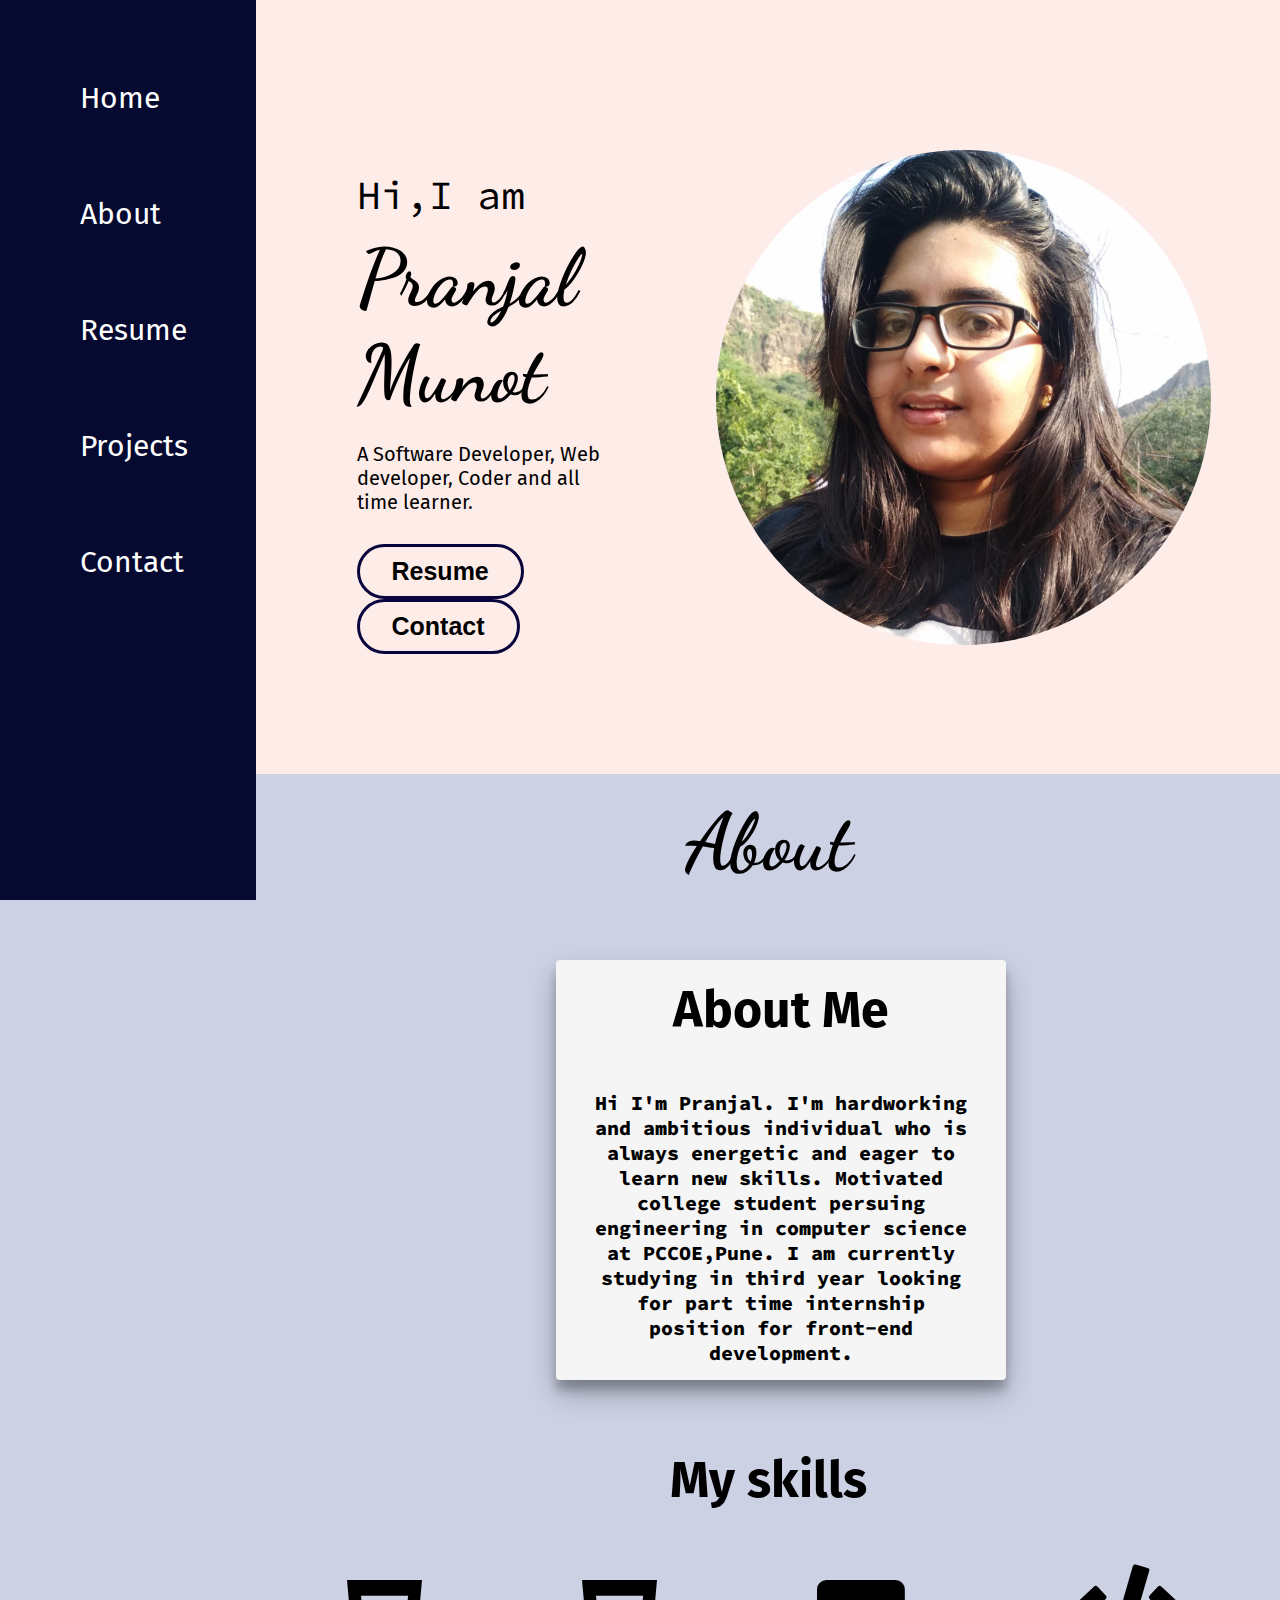
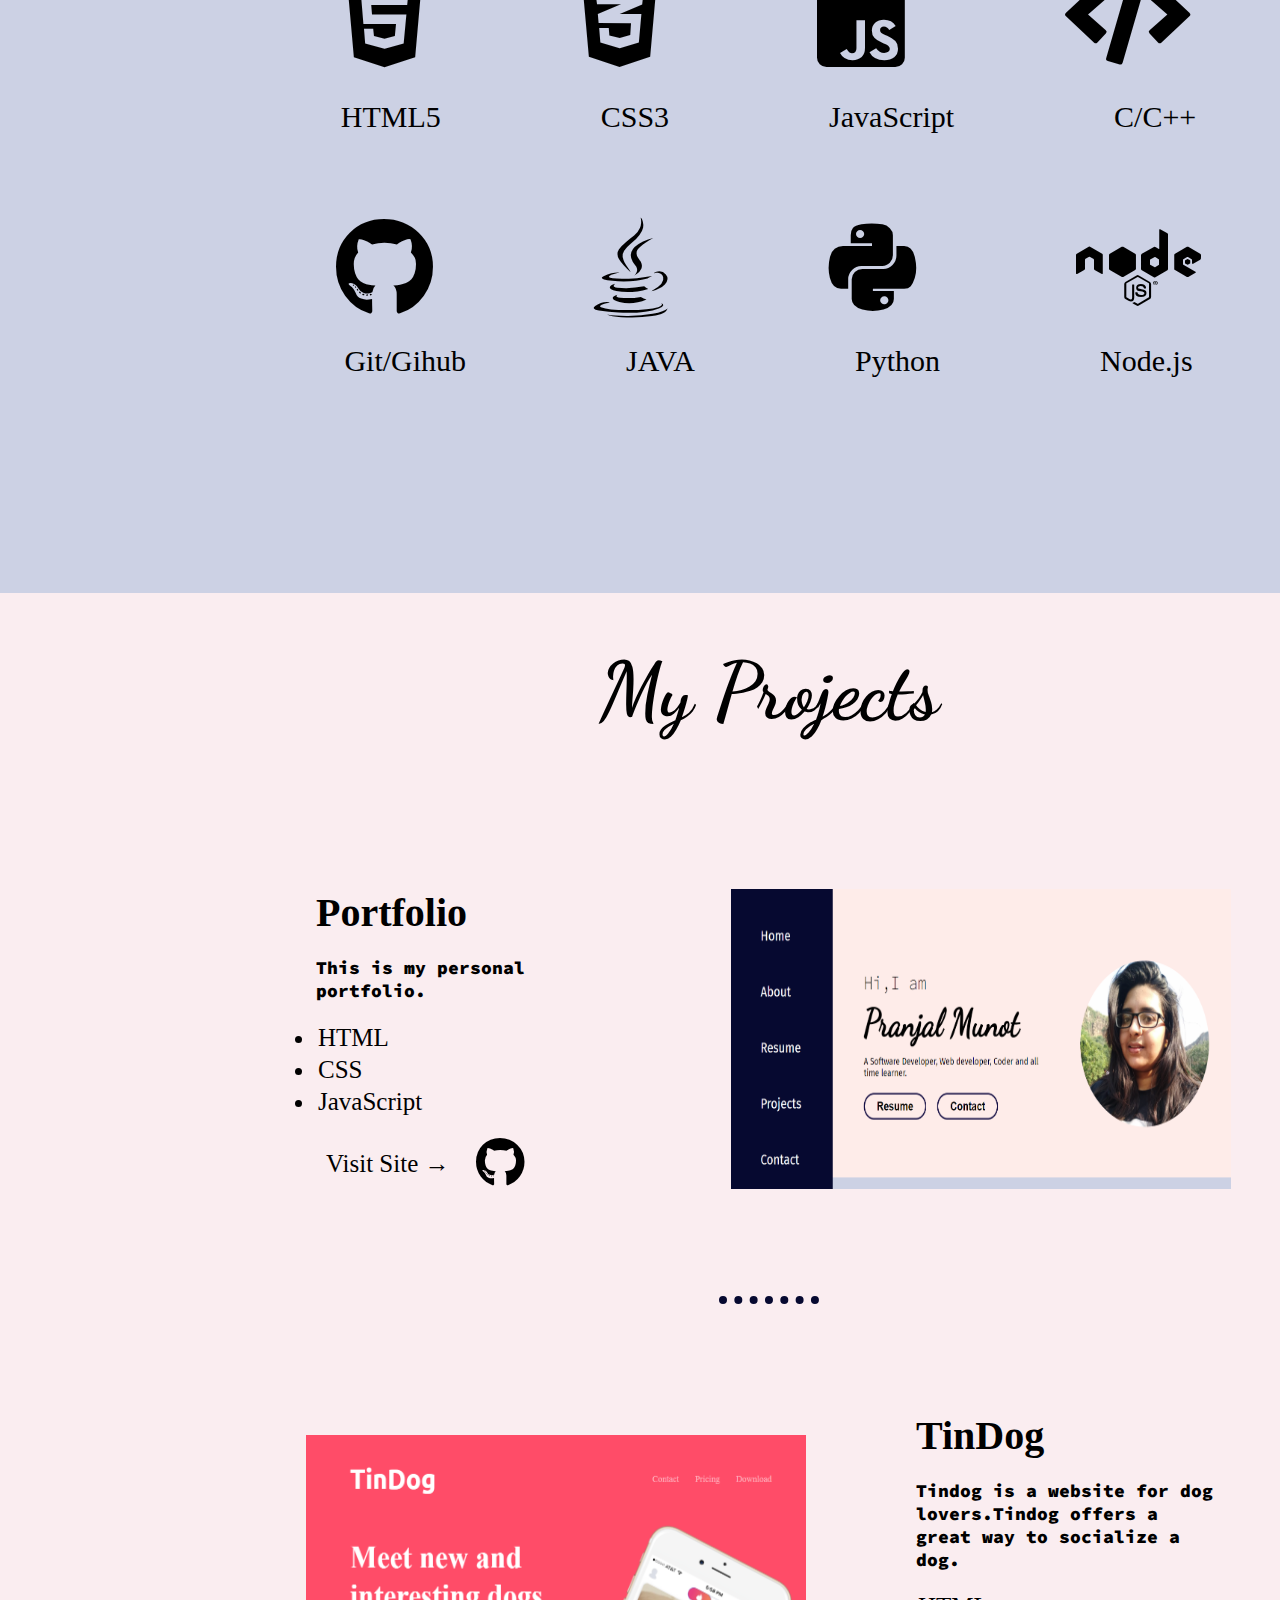
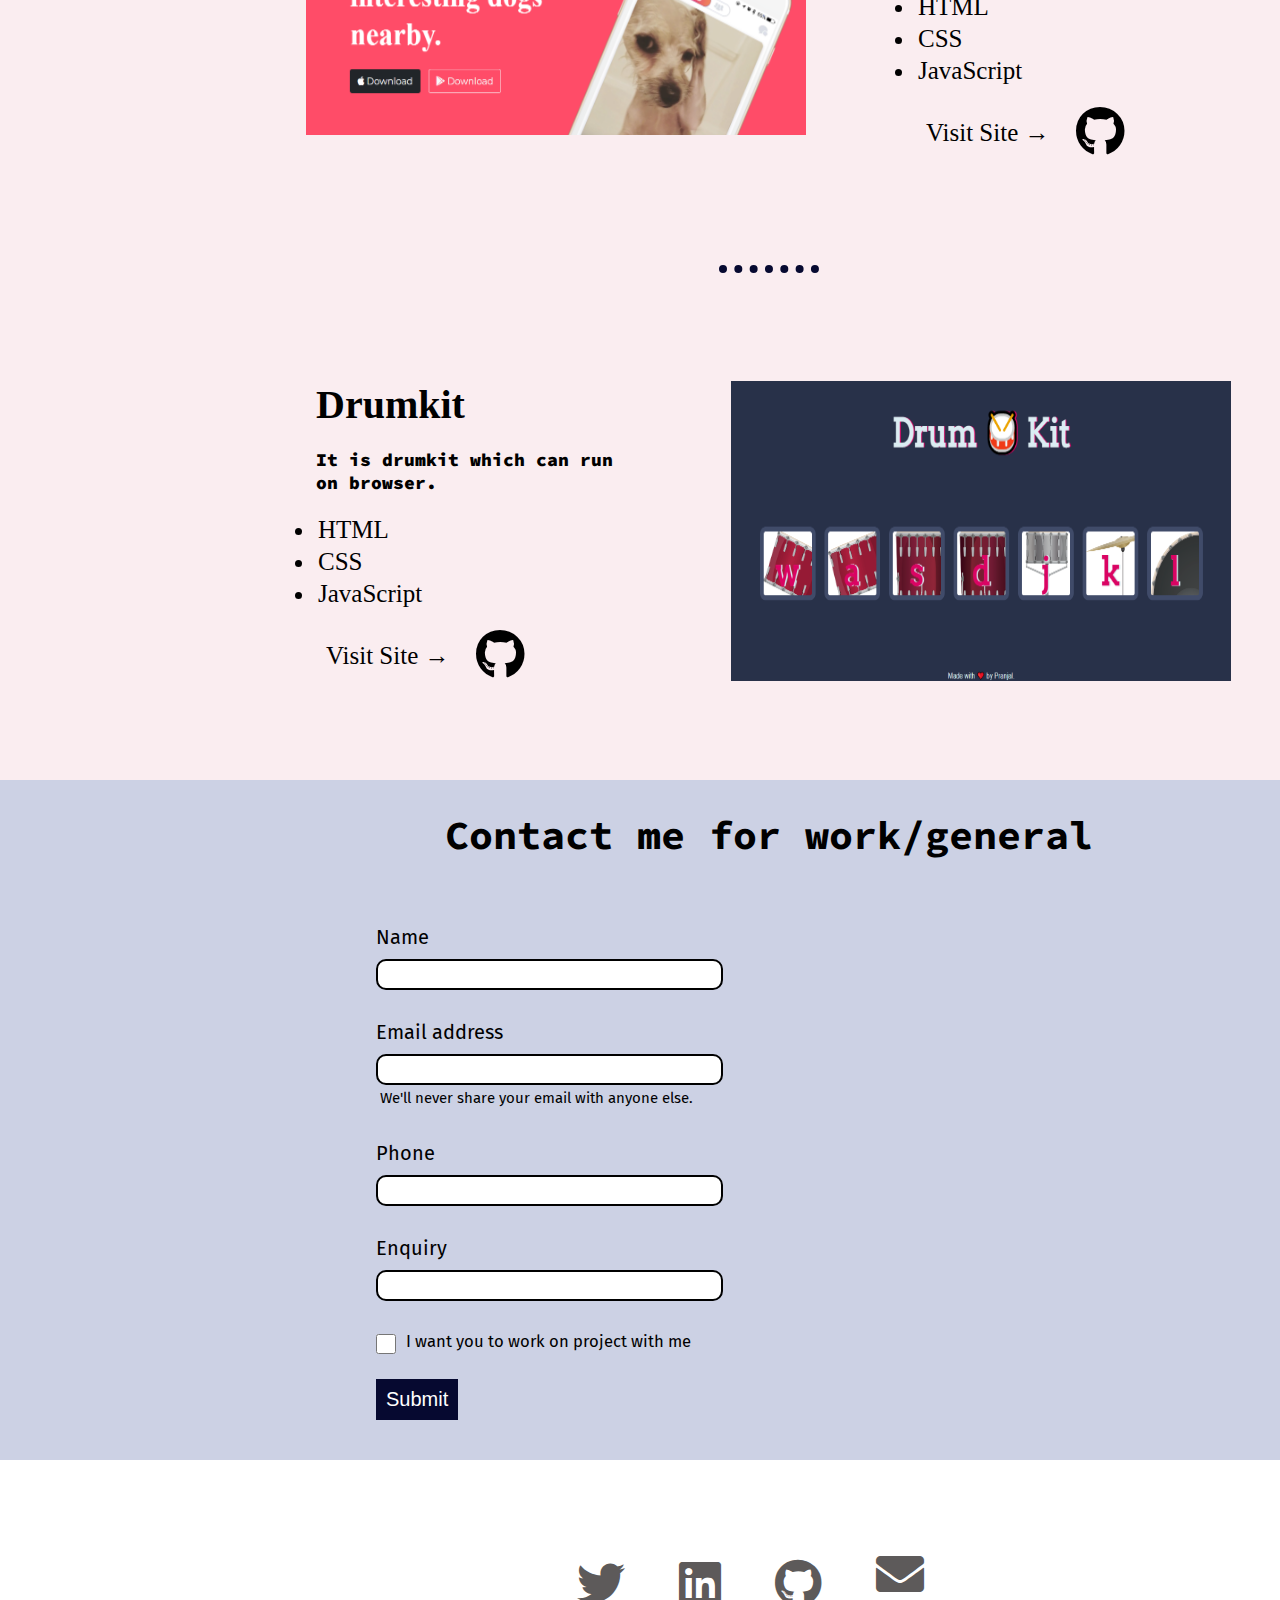
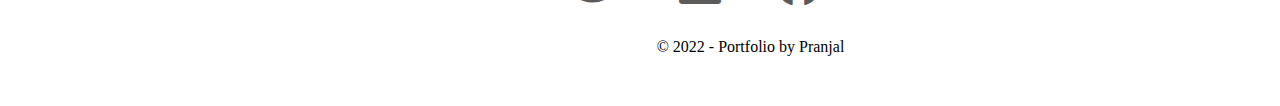
<file: index.html>
<!DOCTYPE html>
<html lang="en">
<head>
    <meta charset="UTF-8">
    <meta http-equiv="X-UA-Compatible" content="IE=edge">
    <meta name="viewport" content="width=device-width, initial-scale=1.0">
    <title>My Portfolio</title>
    <!-- stylesheet -->
    <link rel="stylesheet" href="CSS/style.css">
    <link rel="stylesheet" href="CSS/about.css">
    <link rel="stylesheet" href="CSS/contact.css">
    <link rel="stylesheet" href="CSS/project.css">


    <link rel="icon" type="image/x-icon" href="./Images/favicon.ico">

    <!-- fontawesome -->
    <link rel="stylesheet" href="https://cdnjs.cloudflare.com/ajax/libs/font-awesome/5.15.4/css/all.min.css" integrity="sha512-1ycn6IcaQQ40/MKBW2W4Rhis/DbILU74C1vSrLJxCq57o941Ym01SwNsOMqvEBFlcgUa6xLiPY/NS5R+E6ztJQ==" crossorigin="anonymous" referrerpolicy="no-referrer" />
</head>
<body>
  
    <div class="container">
        <div class="sidebar">
            <nav>
                <ul>
                    <li><a href="#home">Home</a></li>
                    <li><a href="#About">About</a></li>
                    <li><a href="./Resume/RESUME.pdf" target="blank">Resume</a></li>
                    <li><a href="#project">Projects</a></li>
                    <li><a href="#contact">Contact</a></li>
                </ul>
            </nav>
        </div>
        <div class="completeContainer">
       <section id="home">
        <div class="main">
            <div class="infoContainer">
                <div class="devInfo">
                    <div class="hello">Hi,I am</div>
                    <div class="name">Pranjal Munot</div>
                    <div class="about">A Software Developer, Web developer, Coder and all time learner.</div>
                    <div class="buttons">
                        <a href="./Resume/RESUME.pdf" target="_blank">
                        <button>Resume</button></a>
                        <a href="#contact">
                        <button>Contact</button></a>
                    </div>
                </div>
                <div class="devPic">
                    <img src="./Images/pranjal.png" alt="Pranjal Munot">
                </div>
            </div>
        </div>
      </section>
    
  
    <section id="About">
      <h1>About</h1>
            <div class="cards">
              <h2>About Me</h2>
            <p>Hi I'm Pranjal.
            I'm hardworking and ambitious individual who is always energetic and eager 
            to learn new skills. Motivated college student persuing engineering in computer 
            science at PCCOE,Pune. I am currently studying in third year looking for part 
            time internship position for front-end development. 
            </p>
            </div>
            <h2>My skills</h2>
            <div class="skillContainer">
              <div class="icons">
              <ul>
                <div class="icon">
                  <li><i class="fab fa-html5 fa-5x"></i></li>
                  <li><i class="fab fa-css3-alt fa-5x"></i></li>
                  <li><i class="fab fa-js-square fa-5x"></i></li>
                  <li><i class="fas fa-code fa-5x"></i></li> 
                </div>
              </ul>
              <ul>
                <div class="skill">
                  <li>HTML5</li>
                  <li>CSS3</li>
                  <li>JavaScript</li>
                  <li>C/C++</li>
                </div>
              </ul>
              <ul>
                <div class="icon">
                  <li><i class="fab fa-github fa-5x"></i></li>
                  <li><i class="fab fa-java fa-5x"></i></li>
                  <li><i class="fab fa-python fa-5x"></i></li>
                  <li><i class="fab fa-node fa-5x"></i></li>
                </div>
              </ul>
              <ul>
                <div class="skill">
                  <li>Git/Gihub</li>
                  <li>JAVA</li>
                  <li>Python</li>
                  <li>Node.js</li>
                </div>
              </ul>
            </div>

            
   </section>

    <section id="project">
      <h1>My Projects</h1>
        <div class="work__box">
            <div class="work__text">
              <h3>Portfolio</h3>
              <p>This is my personal portfolio.</p>
              <ul class="work__list">
                <li>HTML</li>
                <li>CSS</li>
                <li>JavaScript</li>
              </ul>
              <div class="work__links">
                <a href="#" target="_blank" class="link__text">
                 <span class="site"> Visit Site </span> <span>&rarr;</span>
                </a>
                <a href="#" title="View Source Code" target="_blank"><i class="fab fa-github fa-2x"></i>
                </a>
              </div>
            </div>
            <div class="card">
              <img src="./Images/Portfolio.png" alt="Portfolio" >
            </div>
          </div>

          <hr>
          
          <div class="work__box">
            <div class="card">
              <img src="./Images/TinDog.png" alt="tindog">
            </div>
            <div class="work__text">
              <h3>TinDog</h3>
              <p>Tindog is a website for dog lovers.Tindog 
              offers a great way to socialize a dog. </p>
              <ul class="work__list">
                <li>HTML</li>
                <li>CSS</li>
                <li>JavaScript</li>
              </ul>
              <div class="work__links">
                <a href="https://pranjal191020.github.io/tindog/" target="_blank" class="link__text">
                  <span class="site"> Visit Site </span> <span>&rarr;</span>
                </a>
                <a href="https://github.com/Pranjal191020/tindog" title="View Source Code" target="_blank"><i class="fab fa-github fa-2x"></i>
                </a>
              </div>
            </div>
            <!-- <div class="work__image-box"></div> -->
          </div>
          <hr>
          <div class="work__box">
            <div class="work__text">
              <h3>Drumkit</h3>
              <p> It is drumkit which can run on browser.</p>
              <ul class="work__list">
                <li>HTML</li>
                <li>CSS</li>
                <li>JavaScript</li>
              </ul>
              <div class="work__links">
                <a href=" https://pranjal191020.github.io/Drum-kit/" target="_blank" class="link__text">
                  <span class="site"> Visit Site </span> <span>&rarr;</span>
                </a>
                <a href="https://github.com/Pranjal191020/Drum-kit" title="View Source Code" target="_blank"><i class="fab fa-github fa-2x"></i>
                </a>
              </div>
            </div>
            <!-- <div class="work__image-box"></div> -->
            <div class="card">
              <img src="./Images/Drumkit.png" alt="drumkit">
            </div>
          </div>
    </section>
   

    <!-- Contact details -->
    <section id="contact">
      
        <div class="contactform">
            <h1>Contact me for work/general</h1>
            <form>
                <div class="mb-3">
                    <label for="clientemail" class="form-label">Name</label>
                    <input type="name" class="form-control" id="clientemail" aria-describedby="emailHelp">
                </div>
                <div class="mb-3">
                  <label for="clientemail" class="form-label">Email address</label>
                  <input type="email" class="form-control" id="clientemail" aria-describedby="emailHelp">
                  <div id="emailHelp" class="form-text">We'll never share your email with anyone else.</div>
                </div>
                <div class="mb-3">
                  <label for="clientphone" class="form-label">Phone</label>
                  <input type="phone" class="form-control" id="clientphone">
                </div>
                <div class="mb-3">
                    <label for="clientemail" class="form-label">Enquiry</label>
                    <input type="enquiry" class="form-control" id="clientemail" aria-describedby="emailHelp">
                </div>
                <div class="mb-3" id = "form-check">
                  <input type="checkbox" class="form-check-input" id="isclient">
                  <label class="form-check-label" for="isclient">I want you to work on project with me</label>
                </div>
                <button type="submit" class="btn btn-primary">Submit</button>
              </form>
        </div>
       
    </section>

    <!-- Footer -->

  <footer id="footer">
    <div class="social">
      <span class="Span">
        <a href="https://www.twitter.com"><i class="soc fab fa-twitter fa-3x"></i></a>
      </span>
      <span class="Span">
        <a href="https://www.linkedin.com"><i class="soc fab fa-linkedin fa-3x"></i></a>
      </span>
      <span class="Span">
        <a href="http://www.github.com"><i class="soc fab fa-github fa-3x"></i></a>
      </span>
      <span class="Span">
        <a href="mailto:mail@email.com"><i class="soc fas fa-envelope fa-3x"></i></a>
      </span>
      
      

    </div>
    <p>© 2022 - Portfolio by Pranjal</p>
  </footer>
  
</div>
</body>
</html>
</file>
<file: CSS/style.css>
@import url("https://fonts.googleapis.com/css2?family=Fira+Sans&display=swap");
@import url("https://fonts.googleapis.com/css2?family=Fira+Sans&family=Source+Code+Pro:wght@300&display=swap");
@import url("https://fonts.googleapis.com/css2?family=Dancing+Script&family=Fira+Sans&family=Source+Code+Pro:wght@300&family=The+Nautigal&display=swap");

* {
  margin: 0%;
  padding: 0%;
}





/* Navbar */
.sidebar {
  background-color: #060930;
  width: 20vw;
  font-family: "Fira Sans", sans-serif;
  height: 100%;
  color: #fff;
  position: fixed;
  top: 0;
}
.sidebar nav {
  padding: 40px 80px;
  font-size: 30px;
}
.sidebar nav li {
  list-style: none;
  padding: 40px 0;
}
.sidebar nav li a {
  text-decoration: none;
  color: #fff;
}

/* Home */

#home {
  background-color: #FEECE9;
  padding-left: 256px;
}

.container {
  display: flex;
}

.infoContainer {
  /* background-color: red; */
  height: 17%;
  width: 80vw;
  margin: auto;
  padding-top: 50px ;
  display: flex;
  justify-content: space-around;
}
.devInfo {
  display: flex;
  /* align-items: center; */
  flex-direction: column;
  /* font-family: 'Fira Sans', sans-serif; */
  margin: 120px 100px;
}
.hello {
  font-size: 40px;
  font-weight: 400px;
  font-family: "Source Code Pro", monospace;
}
.name {
  font-size: 80px;
  font-weight: bold;
  font-family: "Dancing Script", cursive;
  padding: 10px 0;
}
.about {
  font-size: 25px;
  font-family: "Fira Sans", sans-serif;
  margin-top: 50px;
}
.about {
  font-size: 20px;
  font-family: "Fira Sans", sans-serif;
  margin-top: 10px;
}
.buttons button {
  padding: 10px 32px;
  background-color: #FEECE9;
  font-size: 25px;
  transition-duration: 0.4s;
  border: 3px solid #0a043c;
  margin-right: 25px;
  border-radius: 100px;
  font-weight: bold;
  cursor: pointer;
}
.buttons {
  margin-top: 30px;
}

button:hover {
  background-color: #0a043c;
  color: white;
}
.devPic img {
  border: #fff;
  border-radius: 100%;
  height: 55vh;
  align-items: center;
  margin-top: 100px;
  margin-right: 70px;
}

/* footer */
footer {
  background-color: #bbbbbb;
  text-align: center;
  padding: 50px 0 50px 220px;
}
#footer {
  text-align: center;
  background-color: #fff;
}

.soc {
  padding: 40px 25px;
  color: rgb(93, 90, 90);
  position: inherit;
}

.soc:hover {
  color: black;
}
</file>
<file: CSS/about.css>
@import url('https://fonts.googleapis.com/css2?family=Dancing+Script&family=Fira+Sans&family=Source+Code+Pro:wght@300&family=The+Nautigal&display=swap');


/* About */
#About{
    /* width: 80vw; */
    background-color: #fff;
    padding-left: 256px;
    background-color: #CCD1E4;
    height: 30%;
  
} 
.cards{
    background: #F5F5F5;
    border-radius: 4px;
    display: inline-block;
    height: 420px;
    position: relative;
    /* color: #fff; */
    left: 250px;
    width: 450px;
    margin: 50px 50px;
    text-align: center;
    font-size: 20px;
    flex-direction: column;
    box-shadow: 0 14px 28px rgba(0,0,0,0.25), 0 10px 10px rgba(0,0,0,0.22);
}
/* 
@media only screen and (max-width: 1650px) {
    .cards{
        height: 380px;
        width: 350px;
        font-size: 15px;
    }
     h2{
        padding: 10px;
        font-size: 10px;
    }
    .skillContainer{
        align-items: center;
    }
} */

#About h1{
    font-family: "Dancing Script", cursive;
    padding: 20px ;
    font-size: 80px;
    text-align: center;
}
#About h2{
    font-family: 'Fira Sans', sans-serif;
    padding: 20px;
    font-size: 50px;
    text-align: center;
}

#About p{
    font-family: 'Source Code Pro', monospace;
    font-weight:800;
    padding: 30px;
}
.skillContainer{
    /* padding: 20px; */
    font-size: 20px;
    text-align: center;
}
.skillContainer .icons ul{
    /* padding: 0 50px; */
    display: flex;
    flex-direction: row;
    list-style: none;
    justify-content: center;
}

.skillContainer .icons li{
    padding: 35px 80px 35px 80px;
} 

.skillContainer .icon{
    display: flex;
    flex-direction: row;
}
.skill{
    display: flex;
    flex-direction: row;
    /* padding: 0 200px; */
}
 
.skillContainer .skill li{
    text-align: center;
    padding:0 80px 40px 80px;
    font-size: 30px;
}


/* 
.hobbies ul{
    padding: 0 70px 30px;
}
.hobbies li{
    padding: 10px;
    font-size: 23px ;
} */
</file>
<file: CSS/contact.css>
@import url('https://fonts.googleapis.com/css2?family=Dancing+Script&family=Fira+Sans&family=Source+Code+Pro:wght@300&family=The+Nautigal&display=swap');


/* Contact */
#contact{
    /* width: 80vw; */
    background-color: #CCD1E4;
    padding-left: 256px;
    /* height: 100%; */
    /* height: 100vh; */
    
}



.contactform{
    padding: 0 120px 40px 120px;
    /* padding-top: 40px; */
    font-family: 'Fira Sans', sans-serif;
    font-size: 20px;
    /* background-color: #CCD1E4;   */
}
.contactform h1{
    font-family: 'Source Code Pro', monospace;
    text-align: center;
    font-size: 40px;
    padding: 30px 50px 50px 50px;
}

.contactform form div{
    padding: 15px 0;
    display: flex;
    flex-direction: column;
    
}
.contactform form div input{
    width: 26vw;
    border-radius: 10px;
    margin: 10px 0 0 0;
    padding: 5px;
    border: solid 2px;
    color: black;
}
.form-control{
    font-size: 15px;
}

#emailHelp{
    font-size: 15px;
    /* color: midnightblue; */
    padding: 4px;
}
#form-check{
    flex-direction: row;
    font-size: smaller;
}
#form-check .form-check-input{
    width: 20px;
    height: 20px;
    margin: 3px 10px 10px 0;
}
.btn {
    background-color: #060930; 
    border: 2px solid #060930 ;
    color: white;
    padding: 7px 8px;
    text-align: center;
    text-decoration: none;
    display: inline-block;
    font-size: 20px;
    cursor: pointer;
}
:hover.btn{
    background-color: #CCD1E4; 
    color: black;
}
</file>
<file: CSS/project.css>
@import url('https://fonts.googleapis.com/css2?family=Dancing+Script&family=Fira+Sans&family=Source+Code+Pro:wght@300&family=The+Nautigal&display=swap');

/* projects */
#project{
    background-color: #FAEDF0;
    padding-left: 256px;
}
hr{
    width: 100px;
    display: block;
    margin-top: 0.5em;
    margin-bottom: 0.5em;
    margin-left: auto;
    margin-right: auto;
    border-style: inset;
    border-width: 0px;
    border-top: 8px dotted #060930;
}
#project h1{
    padding: 50px 80px;
    font-size: 80px;
    font-family: "Dancing Script", cursive;
    text-align: center;
}
#project p {
    font-size: 18px;
    font-family: "Source Code Pro", monospace;
    padding: 20px 0;
    font-weight: 900;
  }

#project li{
    font-size: 25px;
    padding: 2px;
}
#project h3{
    font-size: 40px;
}


.projects h1{
    font-size: 50px;
    font-family: 'Fira Sans', sans-serif;
    margin: 30px;
    
}
.projects h2{
    padding: 15px;
    font-size: 35px;
}
#project .card{
    background: #fff;
    border-radius: 4px;
    display: inline-block;
    height: 300px;
    position: relative;
    width: 500px;
    margin: 50px 50px;
    text-align: center;
    font-size: 25px;
    display: flex;
    flex-direction: column;
    /* position: relative; */
}

.card img{
    width: 500px;
    height: 300px;
}

#project .card:hover{
    box-shadow: 0 14px 28px rgba(0,0,0,0.25), 0 10px 10px rgba(0,0,0,0.22);
}

.work__text{
    margin: 100px 60px;
}

.work__box {
    display: flex;
    align-items: center;  
}

.work__links{
    padding: 10px 0;
}

.work__links a{
    text-decoration: none;
    color: black;
    padding: 10px;
    font-size: 25px;
    text-underline-offset: 8px;
}

.site:hover{
    text-decoration:underline black ;
    /* color: #813030;  */

}
.work__image-box{
    width: 800px;
    position:absolute;
    left: 100px;
}
.fab{
    /* padding: 50px 0; */
    /* margin: 5px 0; */
    position: relative;
    top:9px;
}
</file>
